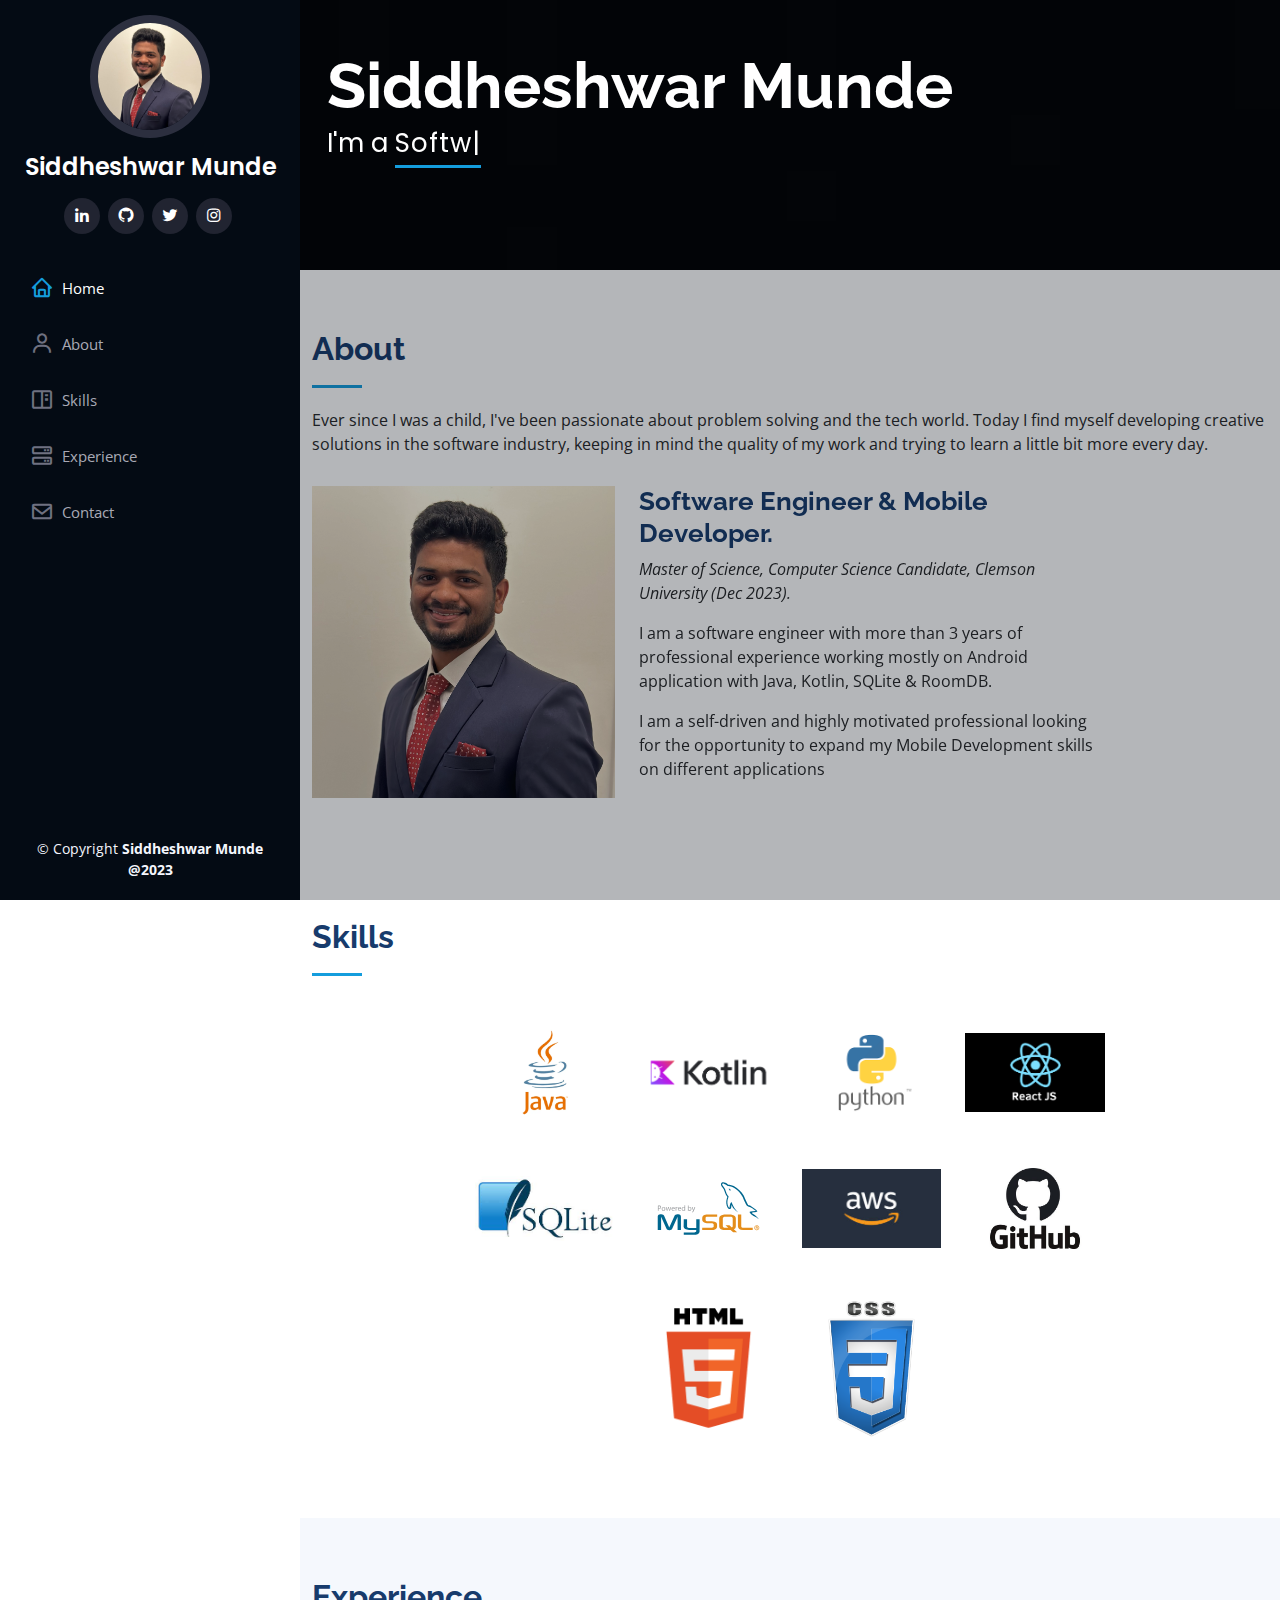
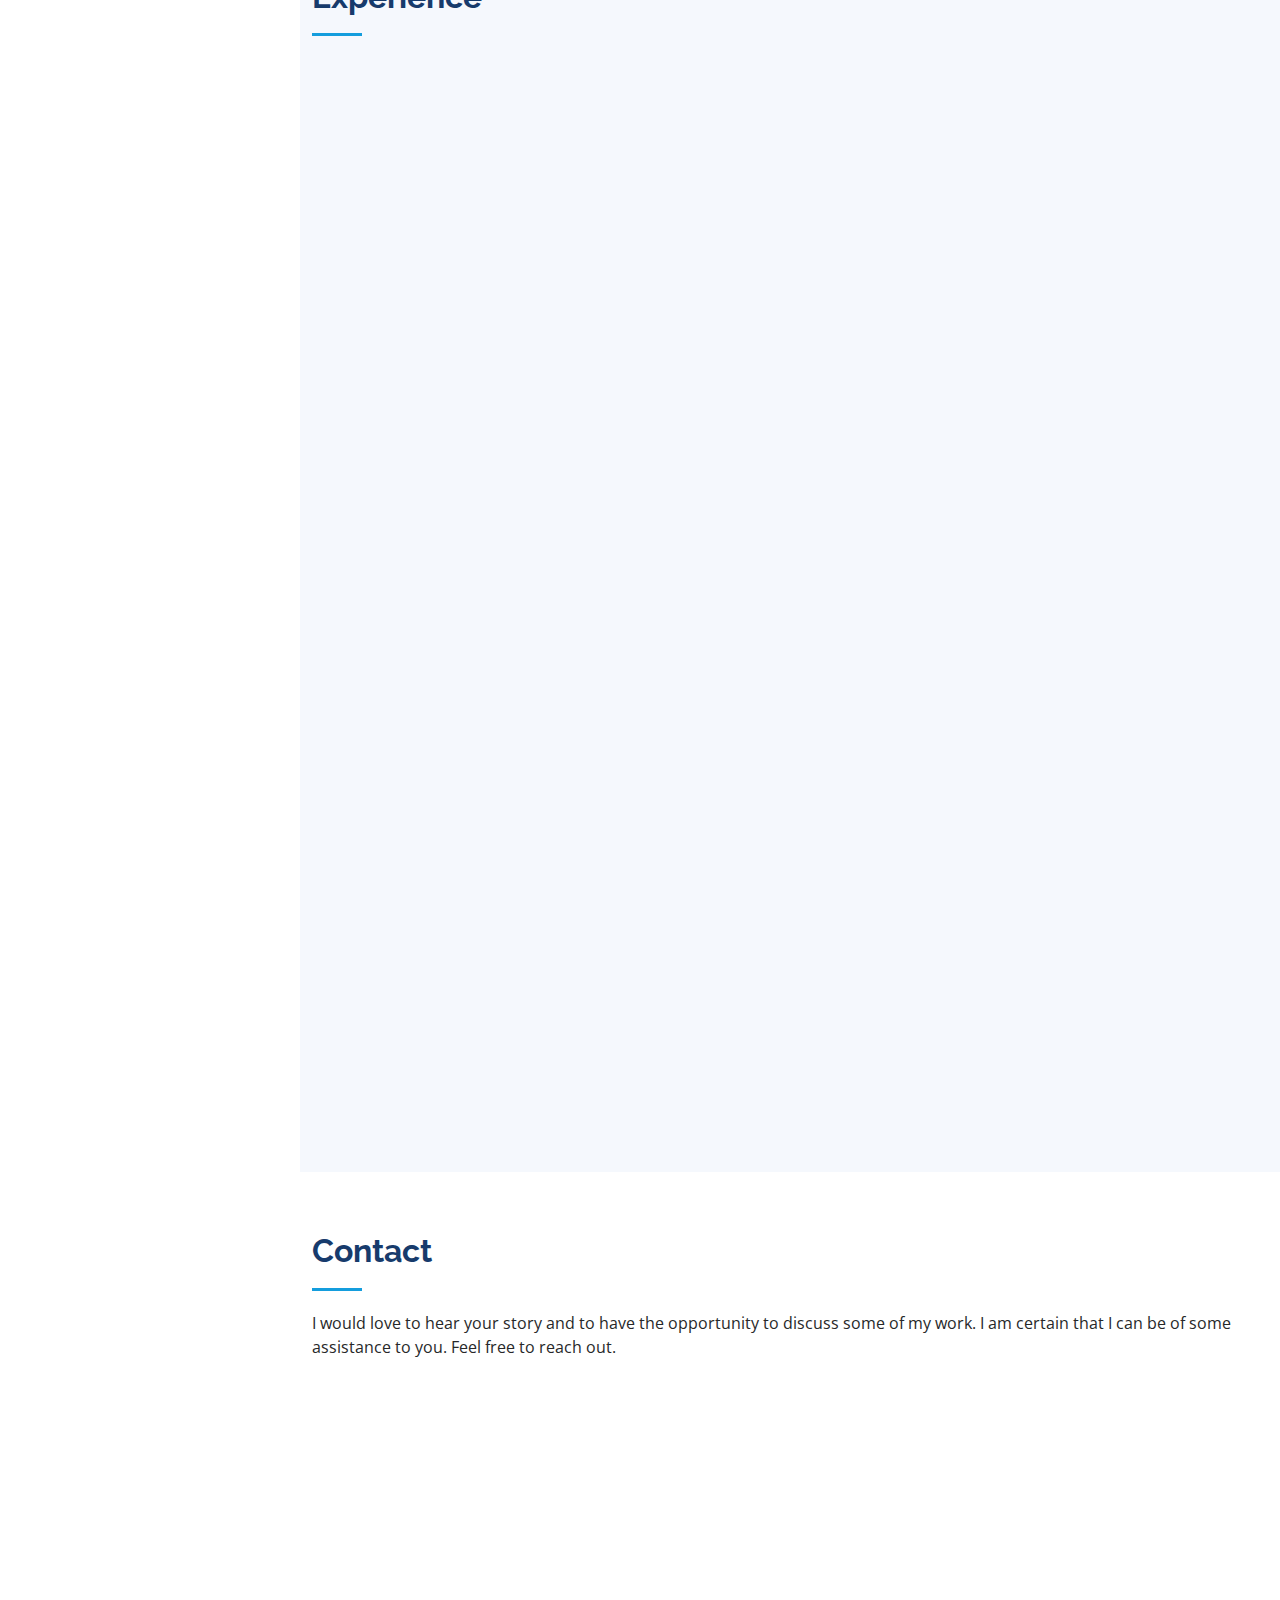
<file: index.html>
<!DOCTYPE html>
<html lang="en">

<head>
  <meta charset="utf-8">
  <meta content="width=device-width, initial-scale=1.0" name="viewport">

  <title>Profile: Siddheshwar Munde</title>
  <meta content="" name="description">
  <meta content="" name="keywords">

  <!-- Favicons -->
  <link href="assets/img/sidlogo.png" rel="icon">
  <link href="assets/img/sidlogo.png" rel="apple-touch-icon">

  <!-- Google Fonts -->
  <link href="https://fonts.googleapis.com/css?family=Open+Sans:300,300i,400,400i,600,600i,700,700i|Raleway:300,300i,400,400i,500,500i,600,600i,700,700i|Poppins:300,300i,400,400i,500,500i,600,600i,700,700i" rel="stylesheet">

  <!-- Vendor CSS Files -->
  <link href="assets/vendor/aos/aos.css" rel="stylesheet">
  <link href="assets/vendor/bootstrap/css/bootstrap.min.css" rel="stylesheet">
  <link href="assets/vendor/bootstrap-icons/bootstrap-icons.css" rel="stylesheet">
  <link href="assets/vendor/boxicons/css/boxicons.min.css" rel="stylesheet">
  <link href="assets/vendor/glightbox/css/glightbox.min.css" rel="stylesheet">
  <link href="assets/vendor/swiper/swiper-bundle.min.css" rel="stylesheet">

  <!-- Template Main CSS File -->
  <link href="assets/css/style.css" rel="stylesheet">

  <!-- =======================================================
  * Template Name: iPortfolio - v3.3.0
  * Template URL: https://bootstrapmade.com/iportfolio-bootstrap-portfolio-websites-template/
  * Author: BootstrapMade.com
  * License: https://bootstrapmade.com/license/
  ======================================================== -->
</head>

<body>

  <!-- ======= Mobile nav toggle button ======= -->
  <i class="bi bi-list mobile-nav-toggle d-xl-none"></i>

  <!-- ======= Header ======= -->
  <header id="header">
    <div class="d-flex flex-column">

      <div class="profile">
        <img src="assets/img/profilepicture.jpg" alt="" class="img-fluid rounded-circle">
        <h1 class="text-light text-center"><a href="index.html">Siddheshwar Munde</a></h1>
        <div class="social-links mt-3 text-center">
          <a href="https://www.linkedin.com/in/smunde/" class="linkedin"><i class="bx bxl-linkedin"></i></a>
          <a href="https://github.com/simunde" class="twitter"><i class="bx bxl-github"></i></a>
          <!-- <a href="#" class="facebook"><i class="bx bxl-facebook"></i></a> -->
          <a href="https://twitter.com/sidmunde" class="twitter"><i class="bx bxl-twitter"></i></a>

          <a href="https://www.instagram.com/siddhesh__munde/" class="instagram"><i class="bx bxl-instagram"></i></a>
        </div>
      </div>

      <nav id="navbar" class="nav-menu navbar">
        <ul>
          <li><a href="#hero" class="nav-link scrollto active"><i class="bx bx-home"></i> <span>Home</span></a></li>
          <li><a href="#about" class="nav-link scrollto"><i class="bx bx-user"></i> <span>About</span></a></li>
          <!-- <li><a href="#resume" class="nav-link scrollto"><i class="bx bx-file-blank"></i> <span>Resume</span></a></li> -->
          <li><a href="#skills" class="nav-link scrollto"><i class="bx bx-book-content"></i> <span>Skills</span></a></li>
          <!-- <li><a href="#portfolio" class="nav-link scrollto"><i class="bx bx-book-content"></i> <span>Skills</span></a></li> -->
          <li><a href="#portfolio" class="nav-link scrollto"><i class="bx bx-server"></i> <span>Experience</span></a></li>
          <li><a href="#contact" class="nav-link scrollto"><i class="bx bx-envelope"></i> <span>Contact</span></a></li>
        </ul>
      </nav><!-- .nav-menu -->
    </div>
  </header><!-- End Header -->

  <!-- ======= Hero Section ======= -->
  <section id="hero" class="d-flex flex-column justify-content-center align-items-center">
    <div class="hero-container" data-aos="fade-in">
      <h1>Siddheshwar Munde</h1>
      <p>I'm a <span class="typed" data-typed-items="Software Engineer"></span></p>
    </div>
  </section><!-- End Hero -->

  <main id="main">

    <!-- ======= About Section ======= -->
    <section id="about" class="about">
      <div class="container">

        <div class="section-title">
          <h2>About</h2>
          <p>Ever since I was a child, I've been passionate about problem solving and the tech world. Today I find myself developing creative solutions in the software industry, keeping in mind the quality of my work and trying to learn a little bit more every day.</p>
        </div>

        <div class="row">
          <div class="col-lg-4" data-aos="fade-right">
            <img src="assets/img/profilepicture.jpg" class="img-fluid" alt="">
          </div>
          <div class="col-lg-6 pt-4 pt-lg-0 content" data-aos="fade-left">
            <h3>Software Engineer &amp; Mobile Developer.</h3>
            <p class="fst-italic">
              Master of Science, Computer Science Candidate, Clemson University (Dec 2023).
            </p>
            <p>
              I am a software engineer with more than 3 years of professional experience working mostly on Android application with Java, Kotlin, SQLite & RoomDB.

            </p>
            <p>
              I am a self-driven and highly motivated professional looking for the opportunity to expand my Mobile Development skills on different applications
            </p>
          </div>
        </div>
      </div>
    </section><!-- End About Section -->

    <!-- ======= Skills Section ======= -->
    <!-- <section id="skills" class="skills section-bg">
      <div class="container">

        <div class="section-title">
          <h2>Skills</h2>
          <p>Magnam dolores commodi suscipit. Necessitatibus eius consequatur ex aliquid fuga eum quidem. Sit sint consectetur velit. Quisquam quos quisquam cupiditate. Et nemo qui impedit suscipit alias ea. Quia fugiat sit in iste officiis commodi quidem hic quas.</p>
        </div>

        <div class="row skills-content">

          <div class="col-lg-6" data-aos="fade-up">

            <div class="progress">
              <span class="skill">HTML <i class="val">100%</i></span>
              <img width="32px" heigth="32px" src="https://cdn.jsdelivr.net/npm/programming-languages-logos/src/javascript/javascript.png"/>
              <div class="progress-bar-wrap">
                <div class="progress-bar" role="progressbar" aria-valuenow="100" aria-valuemin="0" aria-valuemax="100"></div>
              </div>
            </div>

            <div class="progress">
              <span class="skill">CSS <i class="val">90%</i></span>
              <img width="32px" heigth="32px" src="https://cdn.jsdelivr.net/npm/programming-languages-logos/src/javascript/javascript.png"/>
              <div class="progress-bar-wrap">
                <div class="progress-bar" role="progressbar" aria-valuenow="90" aria-valuemin="0" aria-valuemax="100"></div>
              </div>
            </div>

            <div class="progress">
              <span class="skill">JavaScript <i class="val">75%</i></span>
              <div class="progress-bar-wrap">
                <div class="progress-bar" role="progressbar" aria-valuenow="75" aria-valuemin="0" aria-valuemax="100"></div>
              </div>
            </div>

          </div>

          <div class="col-lg-6" data-aos="fade-up" data-aos-delay="100">

            <div class="progress">
              <span class="skill">PHP <i class="val">80%</i></span>
              <div class="progress-bar-wrap">
                <div class="progress-bar" role="progressbar" aria-valuenow="80" aria-valuemin="0" aria-valuemax="100"></div>
              </div>
            </div>

            <div class="progress">
              <span class="skill">WordPress/CMS <i class="val">90%</i></span>
              <div class="progress-bar-wrap">
                <div class="progress-bar" role="progressbar" aria-valuenow="90" aria-valuemin="0" aria-valuemax="100"></div>
              </div>
            </div>

            <div class="progress">
              <span class="skill">Photoshop <i class="val">55%</i></span>
              <div class="progress-bar-wrap">
                <div class="progress-bar" role="progressbar" aria-valuenow="55" aria-valuemin="0" aria-valuemax="100"></div>
              </div>
            </div>

          </div>

        </div>

      </div>
    </section> -->
    <!-- End Skills Section -->

    <!-- ======= New Skills Section ======= -->
    <section id="skills" class="services">
      <div class="container">

        <div class="section-title">
          <h2>Skills</h2>
        </div>

        <div class="row" style="display: flex; justify-content: center; align-items: center;">
          

          <div class="col-lg-2 col-md-2 icon-box text-center">
            <img src="assets/img/logos/java.jpg" class="growClass" alt="smallImgOne">
            <!-- <h6>Java</h6> -->
          </div>

          <div class="col-lg-2 col-md-2 icon-box text-center">
            <img src="assets/img/logos/kotlin.png" class="growClass" alt="smallImgOne">
            <!-- <h6>Java</h6> -->
          </div>
          
          
          
          <div class="col-lg-2 col-md-2 icon-box text-center">
            <img src="assets/img/logos/python.png" class="growClass" alt="smallImgOne">
            <!-- <h6>Python</h6> -->
          </div>

          <div class="col-lg-2 col-md-2 icon-box text-center" >
            <img src="assets/img/logos/reactjs.jpg" class="growClass" alt="smallImgOne">
            <!-- <h6>ReactJs</h6> -->
          </div>
          

          
        </div>
        <div class="row" style="display: flex; justify-content: center; align-items: center;">
          
          <div class="col-lg-2 col-md-2 icon-box text-center">
            <img src="assets/img/logos/sqlite.jpeg" class="growClass" alt="smallImgOne">
            <!-- <h6>PostgreSQL</h6> -->
          </div>
          <div class="col-lg-2 col-md-2 icon-box text-center">
            <img src="assets/img/logos/mysql.svg" class="growClass" alt="smallImgOne">
            <!-- <h6>MySQL</h6> -->
          </div>
          <div class="col-lg-2 col-md-2 icon-box text-center">
            <img src="assets/img/logos/aws.jpg" class="growClass" alt="smallImgOne">
            <!-- <h6>AWS</h6> -->
          </div>
          <div class="col-lg-2 col-md-2 icon-box text-center">
            <img src="assets/img/logos/github.jpeg" class="growClass" alt="smallImgOne">
            <!-- <h6>Github</h6> -->
          </div>
          
        </div>
        <div class="row" style="display: flex; justify-content: center; align-items: center;">
          
          
          <div class="col-lg-2 col-md-2 icon-box text-center">
            <img src="assets/img/logos/html2.png" class="growClass" alt="smallImgOne">
            <!-- <h6>HTML 5</h6> -->
          </div>
        
          <div class="col-lg-2 col-md-2 icon-box text-center">
            <img src="assets/img/logos/css3.png" class="growClass" alt="smallImgOne">
            <!-- <h6>CSS</h6> -->
          </div>
        </div>
        <!-- <div class="row">
          <div class="col-lg-4 col-md-6 icon-box" data-aos="fade-up">
            <div class="icon"><i class="bi bi-briefcase"></i></div>
            <h4 class="title"><a href="">Lorem Ipsum</a></h4>
            <p class="description">Voluptatum deleniti atque corrupti quos dolores et quas molestias excepturi sint occaecati cupiditate non provident</p>
          </div>
          <div class="col-lg-4 col-md-6 icon-box" data-aos="fade-up" data-aos-delay="100">
            <div class="icon"><i class="bi bi-card-checklist"></i></div>
            <h4 class="title"><a href="">Dolor Sitema</a></h4>
            <p class="description">Minim veniam, quis nostrud exercitation ullamco laboris nisi ut aliquip ex ea commodo consequat tarad limino ata</p>
          </div>
          <div class="col-lg-4 col-md-6 icon-box" data-aos="fade-up" data-aos-delay="200">
            <div class="icon"><i class="bi bi-bar-chart"></i></div>
            <h4 class="title"><a href="">Sed ut perspiciatis</a></h4>
            <p class="description">Duis aute irure dolor in reprehenderit in voluptate velit esse cillum dolore eu fugiat nulla pariatur</p>
          </div>
          <div class="col-lg-4 col-md-6 icon-box" data-aos="fade-up" data-aos-delay="300">
            <div class="icon"><i class="bi bi-binoculars"></i></div>
            <h4 class="title"><a href="">Magni Dolores</a></h4>
            <p class="description">Excepteur sint occaecat cupidatat non proident, sunt in culpa qui officia deserunt mollit anim id est laborum</p>
          </div>
          <div class="col-lg-4 col-md-6 icon-box" data-aos="fade-up" data-aos-delay="400">
            <div class="icon"><i class="bi bi-brightness-high"></i></div>
            <h4 class="title"><a href="">Nemo Enim</a></h4>
            <p class="description">At vero eos et accusamus et iusto odio dignissimos ducimus qui blanditiis praesentium voluptatum deleniti atque</p>
          </div>
          <div class="col-lg-4 col-md-6 icon-box" data-aos="fade-up" data-aos-delay="500">
            <div class="icon"><i class="bi bi-calendar4-week"></i></div>
            <h4 class="title"><a href="">Eiusmod Tempor</a></h4>
            <p class="description">Et harum quidem rerum facilis est et expedita distinctio. Nam libero tempore, cum soluta nobis est eligendi</p>
          </div>
        </div> -->

      </div>
    </section><!-- End New Services Section -->

    <!-- ======= Portfolio Section ======= -->
    <section id="portfolio" class="portfolio section-bg">
      <div class="container">

        <div class="section-title">
          <h2>Experience</h2>
        </div>

        <div class="row portfolio-container" data-aos="fade-up" data-aos-delay="100">
          <div class="col-lg-4 col-md-6 portfolio-item filter-app">
            <div class="portfolio-wrap">
              
              <a>
                <h6 class="text-center" style="margin-top: 10px;"><strong>Clemson University</strong></h6>
                <h5 class="text-center" style="margin-top: 10px;"><strong>Graduate Research Assistant</strong></h5>
                <h6 class="text-center" style="margin-top: 10px;">Aug 2022 - Present<strong></strong></h6>


                <p><ul>Developed UI for IRAssist mobile app using .xml, demonstrating proficiency in Android app development and enhancing user experience</ul>
                  <ul>Addressed Connectivity Issues by optimizing network connections, achieving a 20% Connection Time Reduction in the IRAssist mobile app</p></ul>
                  <ul>Boosted IRAssist mobile app performance through Code Enhancement, realizing a 15% Efficiency Improvement and bolstering user satisfaction
                  </p></ul>
                <ul>Spearheaded Feature Addition for IRAssist Website, integrating ”Create site” and ”Edit Site” functionalities, emphasizing responsive Web Development</ul>
                <ul>Collaboratively drove AWS Cost Optimization strategies with the team, achieving a 38% AWS Cost Reduction through precise Resource Management</ul>
                <ul>Leveraged tools like Java, Android SDK, Android Studio, and AWS to streamline app and cloud infrastructure, fortifying project delivery and cost-efficiency</ul>
              </a>
              <div class="portfolio-links">
               
              </div>
            </div>
          </div>
          <div class="col-lg-4 col-md-6 portfolio-item filter-app">
            <div class="portfolio-wrap">
              
              <a>
                <h6 class="text-center" style="margin-top: 10px;"><strong>ApMoSys Technologies Pvt Ltd.</strong></h6>
                <h5 class="text-center" style="margin-top: 10px;"><strong>Software Developer</strong></h5>
                <h6 class="text-center" style="margin-top: 10px;">May 2019 - Dec 2021<strong></strong></h6>


                <p><ul> Spearheaded Mobile App Development for smart home automation leveraging MQTT Integration, emphasizing expertise in IoT solutions</ul>
                  <ul> Designed a pivotal app to conduct Performance Monitoring of over 20 banks, underscoring proficiency in data visualization and real-time tracking</ul>
                  <ul>Achieved a 40% Performance Improvement in the OTP system through astute Code Optimization, ensuring seamless user experiences</ul>
                  <ul> Seamlessly integrated AppDynamics into multiple Axis Bank branches, leading to a 30% App Downtime Reduction by harnessing Java, Python, and Node.js for
enhanced AppDynamics Integration </ul>
                <ul> Cultivated the growth of new employees through focused Employee Training and Mentorship over five months, fostering an environment of continual learning and
development</ul>
                <ul>Demonstrated exceptional troubleshooting acumen by diligently performing Debugging tasks, safeguarding application functionality and reliability</ul>

                
              </a>
              <div class="portfolio-links">
               
              </div>
            </div>
          </div>
          <div class="col-lg-4 col-md-6 portfolio-item filter-app">
            <div class="portfolio-wrap">
              
              <a>
                <h6 class="text-center" style="margin-top: 10px;"><strong>Intelliswift Software, Inc.</strong></h6>
                <h5 class="text-center" style="margin-top: 10px;"><strong>Trainee Software Engineer</strong></h5>

                <h6 class="text-center" style="margin-top: 10px;">Jan 2018 - May 2019<strong></strong></h6>

                <p><ul> Showcased Crontab Scheduling expertise by automating the execution of 2,000 scripts, streamlining Large-Scale Automation for efficient data fetching</ul>
                  <ul>Demonstrated advanced Web Crawling capabilities using Perl, extracting crucial product data across three regions, underscoring expertise in Web Scraping</p></ul>
                  <ul>Proficiently executed Data Conversion, transforming JSON to CSV for enhanced readability, emphasizing precision in Data Processing</p></ul>
                  <ul>Optimized crontabs for US News websites, highlighting abilities in Script Reengineering and improving overall Automation Efficiency</p></ul>
                 <ul> Excelled in Perl Scripting to automate routine tasks, reinforcing strong proficiency in script-driven Automation techniques</ul>
                <ul>Elevated data-driven decision-making by leveraging web extraction and data transformation, ensuring Data Accuracy and actionable insights</ul>
              </a>
              <div class="portfolio-links">
               
              </div>
            </div>
          </div>
          <!-- <div class="col-lg-4 col-md-6 portfolio-item filter-app">
            <div class="portfolio-wrap">
              <a>
                <h6 class="text-center" style="margin-top: 10px;"><strong>Aura Art</strong></h6>
                <p>E-commerce website promotes fine arts on global platform.</p>
              </a>
              <div class="portfolio-links">
                <a href="assets/img/logos/auraart.jpg" data-gallery="portfolioGallery" class="portfolio-lightbox" title="Aura Art E-Commerce website">
                  <i class="bx bx-plus"></i>
                </a>
                <a href="https://www.auraart.in" title="More Details"><i class="bx bx-link"></i></a>
              </div>
            </div>
          </div>
          <div class="col-lg-4 col-md-6 portfolio-item filter-app">
            <div class="portfolio-wrap">
              <img src="assets/img/logos/art_infra.png" class="img-fluid" alt="">
              <a>
                <h6 class="text-center" style="margin-top: 10px;"><strong>Art Infra Solutions</strong></h6>
                <p>One-stop-shop for all needs of Art Collectors, Corporates, Museums, Government and other Institutions </p>
              </a>
              <div class="portfolio-links">
                <a href="assets/img/logos/art_infra.png" data-gallery="portfolioGallery" class="portfolio-lightbox" title="Art Infra Solutions">
                  <i class="bx bx-plus"></i>
                </a>
                <a href="https://www.artinfrasolutions.com" title="More Details"><i class="bx bx-link"></i></a>
              </div>
            </div>
          </div>
          <div class="col-lg-4 col-md-6 portfolio-item filter-app">
            <div class="portfolio-wrap">
              <img src="assets/img/logos/acmt.png" class="img-fluid" alt="">
              <a>
                <h6 class="text-center" style="margin-top: 10px;"><strong>ACMT Tool</strong></h6>
                <p>Art Collection Management Tool ("ACMT") is a comprehensive online platform, which will enable a collector / institution in cataloging their collection online and mapping all the related information / documentation</p>
              </a>
              <div class="portfolio-links">
                <a href="assets/img/logos/acmt.png" data-gallery="portfolioGallery" class="portfolio-lightbox" title="Art Collection Management Tool">
                  <i class="bx bx-plus"></i>
                </a>
                <a href="https://artinfrasolutions.com/acmt" title="More Details"><i class="bx bx-link"></i></a>
              </div>
            </div>
          </div> -->
        </div>

        

      </div>
    </section>


    <!-- ======= Portfolio Section ======= -->
    <!-- <section id="portfolio" class="portfolio section-bg">
      <div class="container">

        <div class="section-title">
          <h2>Projects</h2>
          <p>Magnam dolores commodi suscipit. Necessitatibus eius consequatur ex aliquid fuga eum quidem. Sit sint consectetur velit. Quisquam quos quisquam cupiditate. Et nemo qui impedit suscipit alias ea. Quia fugiat sit in iste officiis commodi quidem hic quas.</p>
        </div>

        <div class="row" data-aos="fade-up">
          <div class="col-lg-12 d-flex justify-content-center">
            <ul id="portfolio-flters">
              <li data-filter="*" class="filter-active">All</li>
              <li data-filter=".filter-app">App</li>
              <li data-filter=".filter-card">Card</li>
              <li data-filter=".filter-web">Web</li>
            </ul>
          </div>
        </div>

        <div class="row portfolio-container" data-aos="fade-up" data-aos-delay="100">

          <div class="col-lg-4 col-md-6 portfolio-item filter-app">
            <div class="portfolio-wrap">
              <img src="assets/img/portfolio/portfolio-1.jpg" class="img-fluid" alt="">
              <div class="portfolio-links">
                <a href="assets/img/portfolio/portfolio-1.jpg" data-gallery="portfolioGallery" class="portfolio-lightbox" title="App 1"><i class="bx bx-plus"></i></a>
                <a href="portfolio-details.html" title="More Details"><i class="bx bx-link"></i></a>
              </div>
            </div>
          </div>

          <div class="col-lg-4 col-md-6 portfolio-item filter-web">
            <div class="portfolio-wrap">
              <img src="assets/img/portfolio/portfolio-2.jpg" class="img-fluid" alt="">
              <div class="portfolio-links">
                <a href="assets/img/portfolio/portfolio-2.jpg" data-gallery="portfolioGallery" class="portfolio-lightbox" title="Web 3"><i class="bx bx-plus"></i></a>
                <a href="portfolio-details.html" title="More Details"><i class="bx bx-link"></i></a>
              </div>
            </div>
          </div>

          <div class="col-lg-4 col-md-6 portfolio-item filter-app">
            <div class="portfolio-wrap">
              <img src="assets/img/portfolio/portfolio-3.jpg" class="img-fluid" alt="">
              <div class="portfolio-links">
                <a href="assets/img/portfolio/portfolio-3.jpg" data-gallery="portfolioGallery" class="portfolio-lightbox" title="App 2"><i class="bx bx-plus"></i></a>
                <a href="portfolio-details.html" title="More Details"><i class="bx bx-link"></i></a>
              </div>
            </div>
          </div>

          <div class="col-lg-4 col-md-6 portfolio-item filter-card">
            <div class="portfolio-wrap">
              <img src="assets/img/portfolio/portfolio-4.jpg" class="img-fluid" alt="">
              <div class="portfolio-links">
                <a href="assets/img/portfolio/portfolio-4.jpg" data-gallery="portfolioGallery" class="portfolio-lightbox" title="Card 2"><i class="bx bx-plus"></i></a>
                <a href="portfolio-details.html" title="More Details"><i class="bx bx-link"></i></a>
              </div>
            </div>
          </div>

          <div class="col-lg-4 col-md-6 portfolio-item filter-web">
            <div class="portfolio-wrap">
              <img src="assets/img/portfolio/portfolio-5.jpg" class="img-fluid" alt="">
              <div class="portfolio-links">
                <a href="assets/img/portfolio/portfolio-5.jpg" data-gallery="portfolioGallery" class="portfolio-lightbox" title="Web 2"><i class="bx bx-plus"></i></a>
                <a href="portfolio-details.html" title="More Details"><i class="bx bx-link"></i></a>
              </div>
            </div>
          </div>

          <div class="col-lg-4 col-md-6 portfolio-item filter-app">
            <div class="portfolio-wrap">
              <img src="assets/img/portfolio/portfolio-6.jpg" class="img-fluid" alt="">
              <div class="portfolio-links">
                <a href="assets/img/portfolio/portfolio-6.jpg" data-gallery="portfolioGallery" class="portfolio-lightbox" title="App 3"><i class="bx bx-plus"></i></a>
                <a href="portfolio-details.html" title="More Details"><i class="bx bx-link"></i></a>
              </div>
            </div>
          </div>

          <div class="col-lg-4 col-md-6 portfolio-item filter-card">
            <div class="portfolio-wrap">
              <img src="assets/img/portfolio/portfolio-7.jpg" class="img-fluid" alt="">
              <div class="portfolio-links">
                <a href="assets/img/portfolio/portfolio-7.jpg" data-gallery="portfolioGallery" class="portfolio-lightbox" title="Card 1"><i class="bx bx-plus"></i></a>
                <a href="portfolio-details.html" title="More Details"><i class="bx bx-link"></i></a>
              </div>
            </div>
          </div>

          <div class="col-lg-4 col-md-6 portfolio-item filter-card">
            <div class="portfolio-wrap">
              <img src="assets/img/portfolio/portfolio-8.jpg" class="img-fluid" alt="">
              <div class="portfolio-links">
                <a href="assets/img/portfolio/portfolio-8.jpg" data-gallery="portfolioGallery" class="portfolio-lightbox" title="Card 3"><i class="bx bx-plus"></i></a>
                <a href="portfolio-details.html" title="More Details"><i class="bx bx-link"></i></a>
              </div>
            </div>
          </div>

          <div class="col-lg-4 col-md-6 portfolio-item filter-web">
            <div class="portfolio-wrap">
              <img src="assets/img/portfolio/portfolio-9.jpg" class="img-fluid" alt="">
              <div class="portfolio-links">
                <a href="assets/img/portfolio/portfolio-9.jpg" data-gallery="portfolioGallery" class="portfolio-lightbox" title="Web 3"><i class="bx bx-plus"></i></a>
                <a href="portfolio-details.html" title="More Details"><i class="bx bx-link"></i></a>
              </div>
            </div>
          </div>

        </div>

      </div>
    </section> -->
    <!-- End Portfolio Section -->

    

 

    <!-- ======= Contact Section ======= -->
    <section id="contact" class="contact">
      <div class="container">

        <div class="section-title">
          <h2>Contact</h2>
          <p>I would love to hear your story and to have the opportunity to discuss some of my work. I am certain that I can be of some assistance to you. Feel free to reach out. </p>
        </div>

        <div class="row" data-aos="fade-in">

          <div class="col-lg-7 d-flex align-items-stretch">
            <div class="info">
              <div class="address">
                <i class="bi bi-geo-alt"></i>
                <h4>Location:</h4>
                <p>Bellevue, WA 98004</p>
              </div>

              <div class="email">
                <i class="bi bi-envelope"></i>
                <h4>Email:</h4>
                <p>sidmundece17@gmail.com</p>
              </div>

              <div class="phone">
                <i class="bi bi-phone"></i>
                <h4>Call:</h4>
                <p>+1 (628) 276-3491</p>
              </div>

              
            </div>

          </div>
          <!-- <div class="col-lg-7 d-flex align-items-stretch">
            <div class="info">
              <iframe src="https://www.google.com/maps/embed?pb=!1m18!1m12!1m3!1d25227.14888046693!2d-122.41992776916642!3d37.78081440451341!2m3!1f0!2f0!3f0!3m2!1i1024!2i768!4f13.1!3m3!1m2!1s0x80858083a662307b%3A0xfd99010c2dc1f950!2sSoMa%2C%20San%20Francisco%2C%20CA!5e0!3m2!1sen!2sus!4v1630462066533!5m2!1sen!2sus" frameborder="0" style="border:0; width: 100%; height: 290px;" allowfullscreen></iframe>
            </div>
          </div> -->

          <!-- <div class="col-lg-7 mt-5 mt-lg-0 d-flex align-items-stretch">
            <form action="forms/contact.php" method="post" role="form" class="php-email-form">
              <div class="row">
                <div class="form-group col-md-6">
                  <label for="name">Your Name</label>
                  <input type="text" name="name" class="form-control" id="name" required>
                </div>
                <div class="form-group col-md-6">
                  <label for="name">Your Email</label>
                  <input type="email" class="form-control" name="email" id="email" required>
                </div>
              </div>
              <div class="form-group">
                <label for="name">Subject</label>
                <input type="text" class="form-control" name="subject" id="subject" required>
              </div>
              <div class="form-group">
                <label for="name">Message</label>
                <textarea class="form-control" name="message" rows="10" required></textarea>
              </div>
              <div class="my-3">
                <div class="loading">Loading</div>
                <div class="error-message"></div>
                <div class="sent-message">Your message has been sent. Thank you!</div>
              </div>
              <div class="text-center"><button type="submit">Send Message</button></div>
            </form>
          </div> -->

        </div>

      </div>
    </section><!-- End Contact Section -->

  </main><!-- End #main -->

  <!-- ======= Footer ======= -->
  <footer id="footer">
    <div class="container">
      <div class="copyright">
        &copy; Copyright <strong><span>Siddheshwar Munde @2023</span></strong>
      </div>
      <div class="credits">
        <!-- All the links in the footer should remain intact. -->
        <!-- You can delete the links only if you purchased the pro version. -->
        <!-- Licensing information: https://bootstrapmade.com/license/ -->
        <!-- Purchase the pro version with working PHP/AJAX contact form: https://bootstrapmade.com/iportfolio-bootstrap-portfolio-websites-template/ -->
        <!-- Designed by <a href="https://bootstrapmade.com/">BootstrapMade</a> -->
      </div>
    </div>
  </footer><!-- End  Footer -->

  <a href="#" class="back-to-top d-flex align-items-center justify-content-center"><i class="bi bi-arrow-up-short"></i></a>

  <!-- Vendor JS Files -->
  <script src="assets/vendor/aos/aos.js"></script>
  <script src="assets/vendor/bootstrap/js/bootstrap.bundle.min.js"></script>
  <script src="assets/vendor/glightbox/js/glightbox.min.js"></script>
  <script src="assets/vendor/isotope-layout/isotope.pkgd.min.js"></script>
  <script src="assets/vendor/php-email-form/validate.js"></script>
  <script src="assets/vendor/purecounter/purecounter.js"></script>
  <script src="assets/vendor/swiper/swiper-bundle.min.js"></script>
  <script src="assets/vendor/typed.js/typed.min.js"></script>
  <script src="assets/vendor/waypoints/noframework.waypoints.js"></script>

  <!-- Template Main JS File -->
  <script src="assets/js/main.js"></script>

</body>

</html>
</file>
<file: assets/css/style.css>
/**
* Template Name: iPortfolio - v3.3.0
* Template URL: https://bootstrapmade.com/iportfolio-bootstrap-portfolio-websites-template/
* Author: BootstrapMade.com
* License: https://bootstrapmade.com/license/
*/

/*--------------------------------------------------------------
# General
--------------------------------------------------------------*/
body {
  font-family: "Open Sans", sans-serif;
  color: #272829;
}

a {
  color: #149ddd;
  text-decoration: none;
}

a:hover {
  color: #37b3ed;
  text-decoration: none;
}

h1, h2, h3, h4, h5, h6 {
  font-family: "Raleway", sans-serif;
}

/*--------------------------------------------------------------
# Back to top button
--------------------------------------------------------------*/
.back-to-top {
  position: fixed;
  visibility: hidden;
  opacity: 0;
  right: 15px;
  bottom: 15px;
  z-index: 996;
  background: #149ddd;
  width: 40px;
  height: 40px;
  border-radius: 50px;
  transition: all 0.4s;
}

.back-to-top i {
  font-size: 28px;
  color: #fff;
  line-height: 0;
}

.back-to-top:hover {
  background: #2eafec;
  color: #fff;
}

.back-to-top.active {
  visibility: visible;
  opacity: 1;
}

/*--------------------------------------------------------------
# Header
--------------------------------------------------------------*/
#header {
  position: fixed;
  top: 0;
  left: 0;
  bottom: 0;
  width: 300px;
  transition: all ease-in-out 0.5s;
  z-index: 9997;
  transition: all 0.5s;
  padding: 0 15px;
  background: #040b14;
  overflow-y: auto;
}

#header .profile img {
  margin: 15px auto;
  display: block;
  width: 120px;
  border: 8px solid #2c2f3f;
}

#header .profile h1 {
  font-size: 24px;
  margin: 0;
  padding: 0;
  font-weight: 600;
  -moz-text-align-last: center;
  text-align-last: center;
  font-family: "Poppins", sans-serif;
}

#header .profile h1 a, #header .profile h1 a:hover {
  color: #fff;
  text-decoration: none;
}

#header .profile .social-links a {
  font-size: 18px;
  display: inline-block;
  background: #212431;
  color: #fff;
  line-height: 1;
  padding: 8px 0;
  margin-right: 4px;
  border-radius: 50%;
  text-align: center;
  width: 36px;
  height: 36px;
  transition: 0.3s;
}

#header .profile .social-links a:hover {
  background: #149ddd;
  color: #fff;
  text-decoration: none;
}

#main {
  margin-left: 300px;
}

@media (max-width: 1199px) {
  #header {
    left: -300px;
  }
  #main {
    margin-left: 0;
  }
}

/*--------------------------------------------------------------
# Navigation Menu
--------------------------------------------------------------*/
/* Desktop Navigation */
.nav-menu {
  padding: 30px 0 0 0;
}

.nav-menu * {
  margin: 0;
  padding: 0;
  list-style: none;
}

.nav-menu > ul > li {
  position: relative;
  white-space: nowrap;
}

.nav-menu a, .nav-menu a:focus {
  display: flex;
  align-items: center;
  color: #a8a9b4;
  padding: 12px 15px;
  margin-bottom: 8px;
  transition: 0.3s;
  font-size: 15px;
}

.nav-menu a i, .nav-menu a:focus i {
  font-size: 24px;
  padding-right: 8px;
  color: #6f7180;
}

.nav-menu a:hover, .nav-menu .active, .nav-menu .active:focus, .nav-menu li:hover > a {
  text-decoration: none;
  color: #fff;
}

.nav-menu a:hover i, .nav-menu .active i, .nav-menu .active:focus i, .nav-menu li:hover > a i {
  color: #149ddd;
}

/* Mobile Navigation */
.mobile-nav-toggle {
  position: fixed;
  right: 15px;
  top: 15px;
  z-index: 9998;
  border: 0;
  font-size: 24px;
  transition: all 0.4s;
  outline: none !important;
  background-color: #149ddd;
  color: #fff;
  width: 40px;
  height: 40px;
  display: inline-flex;
  align-items: center;
  justify-content: center;
  line-height: 0;
  border-radius: 50px;
  cursor: pointer;
}

.mobile-nav-active {
  overflow: hidden;
}

.mobile-nav-active #header {
  left: 0;
}

/*--------------------------------------------------------------
# Hero Section
--------------------------------------------------------------*/
#hero {
  width: 100%;
  height: 30vh; 
  background: url("../img/images.jpeg") top center;
  background-size: cover;
}

#hero:before {
  content: "";
  background: rgba(5, 13, 24, 0.3);
  position: absolute;
  bottom: 0;
  top: 0;
  left: 0;
  right: 0;
  z-index: 1;
}

#hero .hero-container {
  position: relative;
  z-index: 2;
  min-width: 300px;
}

#hero h1 {
  margin: 0 0 10px 0;
  font-size: 64px;
  font-weight: 700;
  line-height: 56px;
  color: #fff;
}

#hero p {
  color: #fff;
  margin-bottom: 50px;
  font-size: 26px;
  font-family: "Poppins", sans-serif;
}

#hero p span {
  color: #fff;
  padding-bottom: 4px;
  letter-spacing: 1px;
  border-bottom: 3px solid #149ddd;
}

@media (min-width: 1024px) {
  #hero {
    background-attachment: fixed;
  }
}

@media (max-width: 768px) {
  #hero h1 {
    font-size: 28px;
    line-height: 36px;
  }
  #hero h2 {
    font-size: 18px;
    line-height: 24px;
    margin-bottom: 30px;
  }
}

/*--------------------------------------------------------------
# Sections General
--------------------------------------------------------------*/
section {
  padding: 60px 0;
  overflow: hidden;
}

.section-bg {
  background: #f5f8fd;
}

.section-title {
  padding-bottom: 30px;
}

.section-title h2 {
  font-size: 32px;
  font-weight: bold;
  margin-bottom: 20px;
  padding-bottom: 20px;
  position: relative;
  color: #173b6c;
}

.section-title h2::after {
  content: '';
  position: absolute;
  display: block;
  width: 50px;
  height: 3px;
  background: #149ddd;
  bottom: 0;
  left: 0;
}

.section-title p {
  margin-bottom: 0;
}

/*--------------------------------------------------------------
# About
--------------------------------------------------------------*/
.about .content h3 {
  font-weight: 700;
  font-size: 26px;
  color: #173b6c;
}

.about .content ul {
  list-style: none;
  padding: 0;
}

.about .content ul li {
  margin-bottom: 20px;
  display: flex;
  align-items: center;
}

.about .content ul strong {
  margin-right: 10px;
}

.about .content ul i {
  font-size: 16px;
  margin-right: 5px;
  color: #149ddd;
  line-height: 0;
}

.about .content p:last-child {
  margin-bottom: 0;
}

/*--------------------------------------------------------------
# Facts
--------------------------------------------------------------*/
.facts {
  padding-bottom: 30px;
}

.facts .count-box {
  padding: 30px;
  width: 100%;
}

.facts .count-box i {
  display: block;
  font-size: 44px;
  color: #149ddd;
  float: left;
  line-height: 0;
}

.facts .count-box span {
  font-size: 48px;
  line-height: 40px;
  display: block;
  font-weight: 700;
  color: #050d18;
  margin-left: 60px;
}

.facts .count-box p {
  padding: 15px 0 0 0;
  margin: 0 0 0 60px;
  font-family: "Raleway", sans-serif;
  font-size: 14px;
  color: #122f57;
}

.facts .count-box a {
  font-weight: 600;
  display: block;
  margin-top: 20px;
  color: #122f57;
  font-size: 15px;
  font-family: "Poppins", sans-serif;
  transition: ease-in-out 0.3s;
}

.facts .count-box a:hover {
  color: #1f5297;
}

/*--------------------------------------------------------------
# Akills
--------------------------------------------------------------*/
.skills .progress {
  height: 60px;
  display: block;
  background: none;
  border-radius: 0;
}

.skills .progress .skill {
  padding: 0;
  margin: 0 0 6px 0;
  text-transform: uppercase;
  display: block;
  font-weight: 600;
  font-family: "Poppins", sans-serif;
  color: #050d18;
}

.skills .progress .skill .val {
  float: right;
  font-style: normal;
}

.skills .progress-bar-wrap {
  background: #dce8f8;
  height: 10px;
}

.skills .progress-bar {
  width: 1px;
  height: 10px;
  transition: .9s;
  background-color: #149ddd;
}

/* img grow */
.growClass {
	cursor: pointer;
	transition: transform 1s;
  max-width: 100%;
  max-height: 100%;
}
.growClass:hover {
	transform: scale(1.1);
}


/*--------------------------------------------------------------
# Resume
--------------------------------------------------------------*/
.resume .resume-title {
  font-size: 26px;
  font-weight: 700;
  margin-top: 20px;
  margin-bottom: 20px;
  color: #050d18;
}

.resume .resume-item {
  padding: 0 0 20px 20px;
  margin-top: -2px;
  border-left: 2px solid #1f5297;
  position: relative;
}

.resume .resume-item h4 {
  line-height: 18px;
  font-size: 18px;
  font-weight: 600;
  text-transform: uppercase;
  font-family: "Poppins", sans-serif;
  color: #050d18;
  margin-bottom: 10px;
}

.resume .resume-item h5 {
  font-size: 16px;
  background: #e4edf9;
  padding: 5px 15px;
  display: inline-block;
  font-weight: 600;
  margin-bottom: 10px;
}

.resume .resume-item ul {
  padding-left: 20px;
}

.resume .resume-item ul li {
  padding-bottom: 10px;
}

.resume .resume-item:last-child {
  padding-bottom: 0;
}

.resume .resume-item::before {
  content: "";
  position: absolute;
  width: 16px;
  height: 16px;
  border-radius: 50px;
  left: -9px;
  top: 0;
  background: #fff;
  border: 2px solid #1f5297;
}

/*--------------------------------------------------------------
# Portfolio
--------------------------------------------------------------*/
.portfolio .portfolio-item {
  margin-bottom: 30px;
}

.portfolio #portfolio-flters {
  padding: 0;
  margin: 0 auto 35px auto;
  list-style: none;
  text-align: center;
  background: #fff;
  border-radius: 50px;
  padding: 2px 15px;
}

.portfolio #portfolio-flters li {
  cursor: pointer;
  display: inline-block;
  padding: 10px 15px 8px 15px;
  font-size: 14px;
  font-weight: 600;
  line-height: 1;
  text-transform: uppercase;
  color: #272829;
  margin-bottom: 5px;
  transition: all 0.3s ease-in-out;
}

.portfolio #portfolio-flters li:hover, .portfolio #portfolio-flters li.filter-active {
  color: #149ddd;
}

.portfolio #portfolio-flters li:last-child {
  margin-right: 0;
}

.portfolio .portfolio-wrap {
  transition: 0.3s;
  position: relative;
  overflow: hidden;
  z-index: 1;
}

.portfolio .portfolio-wrap::before {
  content: "";
  background: rgba(255, 255, 255, 0.5);
  position: absolute;
  left: 0;
  right: 0;
  top: 0;
  bottom: 0;
  transition: all ease-in-out 0.3s;
  z-index: 2;
  opacity: 0;
}

.portfolio .portfolio-wrap .portfolio-links {
  opacity: 1;
  left: 0;
  right: 0;
  bottom: -60px;
  z-index: 3;
  position: absolute;
  transition: all ease-in-out 0.3s;
  display: flex;
  justify-content: center;
}

.portfolio .portfolio-wrap .portfolio-links a {
  color: #fff;
  font-size: 28px;
  text-align: center;
  background: rgba(20, 157, 221, 0.75);
  transition: 0.3s;
  width: 50%;
}

.portfolio .portfolio-wrap .portfolio-links a:hover {
  background: rgba(20, 157, 221, 0.95);
}

.portfolio .portfolio-wrap .portfolio-links a + a {
  border-left: 1px solid #37b3ed;
}

.portfolio .portfolio-wrap:hover::before {
  top: 0;
  left: 0;
  right: 0;
  bottom: 0;
  opacity: 1;
}

.portfolio .portfolio-wrap:hover .portfolio-links {
  opacity: 1;
  bottom: 0;
}

/*--------------------------------------------------------------
# Portfolio Details
--------------------------------------------------------------*/
.portfolio-details {
  padding-top: 40px;
}

.portfolio-details .portfolio-details-slider img {
  width: 100%;
}

.portfolio-details .portfolio-details-slider .swiper-pagination {
  margin-top: 20px;
  position: relative;
}

.portfolio-details .portfolio-details-slider .swiper-pagination .swiper-pagination-bullet {
  width: 12px;
  height: 12px;
  background-color: #fff;
  opacity: 1;
  border: 1px solid #149ddd;
}

.portfolio-details .portfolio-details-slider .swiper-pagination .swiper-pagination-bullet-active {
  background-color: #149ddd;
}

.portfolio-details .portfolio-info {
  padding: 30px;
  box-shadow: 0px 0 30px rgba(5, 13, 24, 0.08);
}

.portfolio-details .portfolio-info h3 {
  font-size: 22px;
  font-weight: 700;
  margin-bottom: 20px;
  padding-bottom: 20px;
  border-bottom: 1px solid #eee;
}

.portfolio-details .portfolio-info ul {
  list-style: none;
  padding: 0;
  font-size: 15px;
}

.portfolio-details .portfolio-info ul li + li {
  margin-top: 10px;
}

.portfolio-details .portfolio-description {
  padding-top: 30px;
}

.portfolio-details .portfolio-description h2 {
  font-size: 26px;
  font-weight: 700;
  margin-bottom: 20px;
}

.portfolio-details .portfolio-description p {
  padding: 0;
}

/*--------------------------------------------------------------
# Services
--------------------------------------------------------------*/
.services .icon-box {
  margin-bottom: 20px;
}

.services .icon {
  float: left;
  display: flex;
  align-items: center;
  justify-content: center;
  width: 54px;
  height: 54px;
  background: #149ddd;
  border-radius: 50%;
  transition: 0.5s;
  border: 1px solid #149ddd;
}

.services .icon i {
  color: #fff;
  font-size: 24px;
  line-height: 0;
}

.services .icon-box:hover .icon {
  background: #fff;
}

.services .icon-box:hover .icon i {
  color: #149ddd;
}

.services .title {
  margin-left: 80px;
  font-weight: 700;
  margin-bottom: 15px;
  font-size: 18px;
}

.services .title a {
  color: #343a40;
}

.services .title a:hover {
  color: #149ddd;
}

.services .description {
  margin-left: 80px;
  line-height: 24px;
  font-size: 14px;
}

/*--------------------------------------------------------------
# Testimonials
--------------------------------------------------------------*/
.testimonials .testimonial-item {
  box-sizing: content-box;
  text-align: center;
  min-height: 320px;
}

.testimonials .testimonial-item .testimonial-img {
  width: 90px;
  border-radius: 50%;
  margin: 0 auto;
}

.testimonials .testimonial-item h3 {
  font-size: 18px;
  font-weight: bold;
  margin: 10px 0 5px 0;
  color: #111;
}

.testimonials .testimonial-item h4 {
  font-size: 14px;
  color: #999;
  margin: 0;
}

.testimonials .testimonial-item .quote-icon-left, .testimonials .testimonial-item .quote-icon-right {
  color: #c3e8fa;
  font-size: 26px;
}

.testimonials .testimonial-item .quote-icon-left {
  display: inline-block;
  left: -5px;
  position: relative;
}

.testimonials .testimonial-item .quote-icon-right {
  display: inline-block;
  right: -5px;
  position: relative;
  top: 10px;
}

.testimonials .testimonial-item p {
  font-style: italic;
  margin: 0 15px 15px 15px;
  padding: 20px;
  background: #fff;
  position: relative;
  margin-bottom: 35px;
  border-radius: 6px;
  box-shadow: 0px 2px 15px rgba(0, 0, 0, 0.1);
}

.testimonials .testimonial-item p::after {
  content: "";
  width: 0;
  height: 0;
  border-top: 20px solid #fff;
  border-right: 20px solid transparent;
  border-left: 20px solid transparent;
  position: absolute;
  bottom: -20px;
  left: calc(50% - 20px);
}

.testimonials .swiper-pagination {
  margin-top: 20px;
  position: relative;
}

.testimonials .swiper-pagination .swiper-pagination-bullet {
  width: 12px;
  height: 12px;
  background-color: #fff;
  opacity: 1;
  border: 1px solid #149ddd;
}

.testimonials .swiper-pagination .swiper-pagination-bullet-active {
  background-color: #149ddd;
}

/*--------------------------------------------------------------
# Contact
--------------------------------------------------------------*/
.contact {
  padding-bottom: 130px;
}

.contact .info {
  padding: 30px;
  background: #fff;
  width: 100%;
  box-shadow: 0 0 24px 0 rgba(0, 0, 0, 0.12);
}

.contact .info i {
  font-size: 20px;
  color: #149ddd;
  float: left;
  width: 44px;
  height: 44px;
  background: #dff3fc;
  display: flex;
  justify-content: center;
  align-items: center;
  border-radius: 50px;
  transition: all 0.3s ease-in-out;
}

.contact .info h4 {
  padding: 0 0 0 60px;
  font-size: 22px;
  font-weight: 600;
  margin-bottom: 5px;
  color: #050d18;
}

.contact .info p {
  padding: 0 0 10px 60px;
  margin-bottom: 20px;
  font-size: 14px;
  color: #173b6c;
}

.contact .info .email p {
  padding-top: 5px;
}

.contact .info .social-links {
  padding-left: 60px;
}

.contact .info .social-links a {
  font-size: 18px;
  display: inline-block;
  background: #333;
  color: #fff;
  line-height: 1;
  padding: 8px 0;
  border-radius: 50%;
  text-align: center;
  width: 36px;
  height: 36px;
  transition: 0.3s;
  margin-right: 10px;
}

.contact .info .social-links a:hover {
  background: #149ddd;
  color: #fff;
}

.contact .info .email:hover i, .contact .info .address:hover i, .contact .info .phone:hover i {
  background: #149ddd;
  color: #fff;
}

.contact .php-email-form {
  width: 100%;
  padding: 30px;
  background: #fff;
  box-shadow: 0 0 24px 0 rgba(0, 0, 0, 0.12);
}

.contact .php-email-form .form-group {
  padding-bottom: 8px;
}

.contact .php-email-form .validate {
  display: none;
  color: red;
  margin: 0 0 15px 0;
  font-weight: 400;
  font-size: 13px;
}

.contact .php-email-form .error-message {
  display: none;
  color: #fff;
  background: #ed3c0d;
  text-align: left;
  padding: 15px;
  font-weight: 600;
}

.contact .php-email-form .error-message br + br {
  margin-top: 25px;
}

.contact .php-email-form .sent-message {
  display: none;
  color: #fff;
  background: #18d26e;
  text-align: center;
  padding: 15px;
  font-weight: 600;
}

.contact .php-email-form .loading {
  display: none;
  background: #fff;
  text-align: center;
  padding: 15px;
}

.contact .php-email-form .loading:before {
  content: "";
  display: inline-block;
  border-radius: 50%;
  width: 24px;
  height: 24px;
  margin: 0 10px -6px 0;
  border: 3px solid #18d26e;
  border-top-color: #eee;
  -webkit-animation: animate-loading 1s linear infinite;
  animation: animate-loading 1s linear infinite;
}

.contact .php-email-form .form-group {
  margin-bottom: 15px;
}

.contact .php-email-form label {
  padding-bottom: 8px;
}

.contact .php-email-form input, .contact .php-email-form textarea {
  border-radius: 0;
  box-shadow: none;
  font-size: 14px;
}

.contact .php-email-form input {
  height: 44px;
}

.contact .php-email-form textarea {
  padding: 10px 15px;
}

.contact .php-email-form button[type="submit"] {
  background: #149ddd;
  border: 0;
  padding: 10px 24px;
  color: #fff;
  transition: 0.4s;
  border-radius: 4px;
}

.contact .php-email-form button[type="submit"]:hover {
  background: #37b3ed;
}

@-webkit-keyframes animate-loading {
  0% {
    transform: rotate(0deg);
  }
  100% {
    transform: rotate(360deg);
  }
}

@keyframes animate-loading {
  0% {
    transform: rotate(0deg);
  }
  100% {
    transform: rotate(360deg);
  }
}

/*--------------------------------------------------------------
# Breadcrumbs
--------------------------------------------------------------*/
.breadcrumbs {
  padding: 20px 0;
  background: #f9f9f9;
}

.breadcrumbs h2 {
  font-size: 26px;
  font-weight: 300;
}

.breadcrumbs ol {
  display: flex;
  flex-wrap: wrap;
  list-style: none;
  padding: 0;
  margin: 0;
  font-size: 15px;
}

.breadcrumbs ol li + li {
  padding-left: 10px;
}

.breadcrumbs ol li + li::before {
  display: inline-block;
  padding-right: 10px;
  color: #0e2442;
  content: "/";
}

@media (max-width: 768px) {
  .breadcrumbs .d-flex {
    display: block !important;
  }
  .breadcrumbs ol {
    display: block;
  }
  .breadcrumbs ol li {
    display: inline-block;
  }
}

/*--------------------------------------------------------------
# Footer
--------------------------------------------------------------*/
#footer {
  padding: 15px;
  color: #f4f6fd;
  font-size: 14px;
  position: fixed;
  left: 0;
  bottom: 0;
  width: 300px;
  z-index: 9999;
  background: #040b14;
}

#footer .copyright {
  text-align: center;
}

#footer .credits {
  padding-top: 5px;
  text-align: center;
  font-size: 13px;
  color: #eaebf0;
}

@media (max-width: 1199px) {
  #footer {
    position: static;
    width: auto;
    padding-right: 20px 15px;
  }
}
</file>
